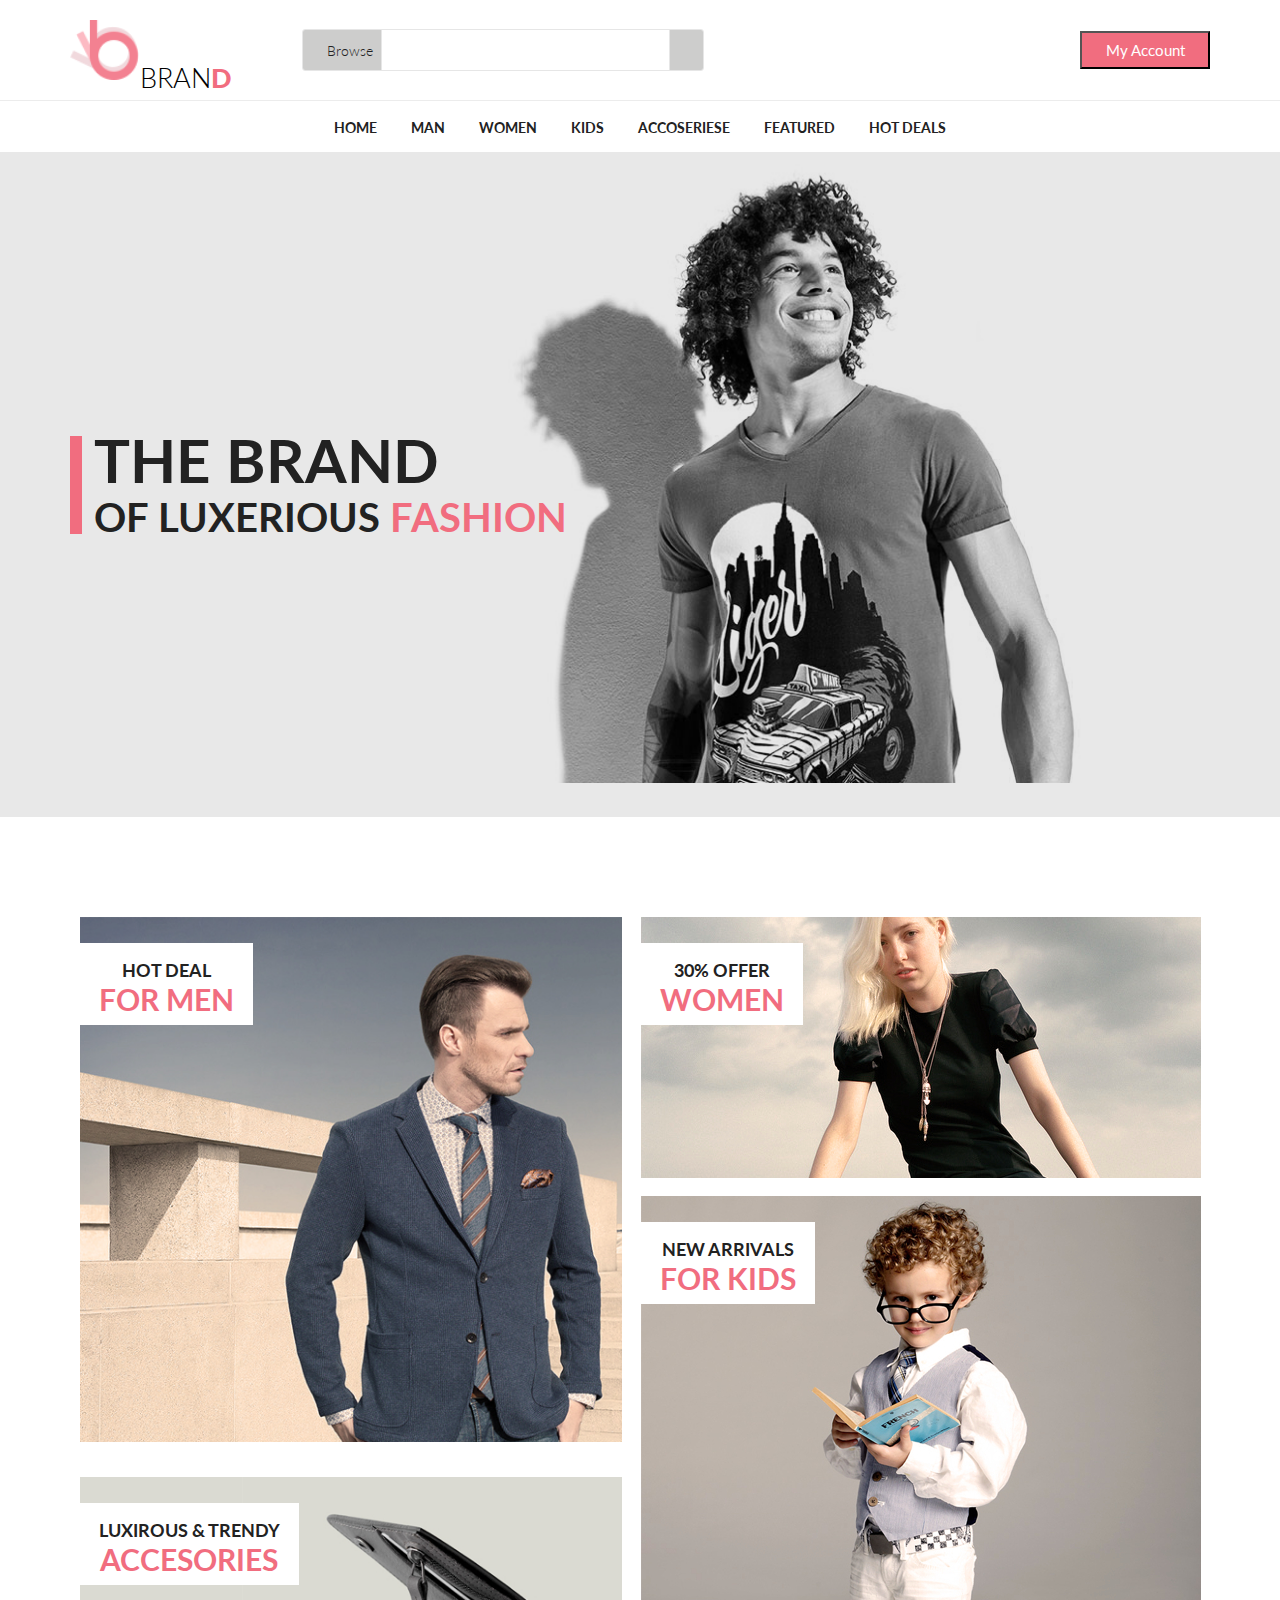
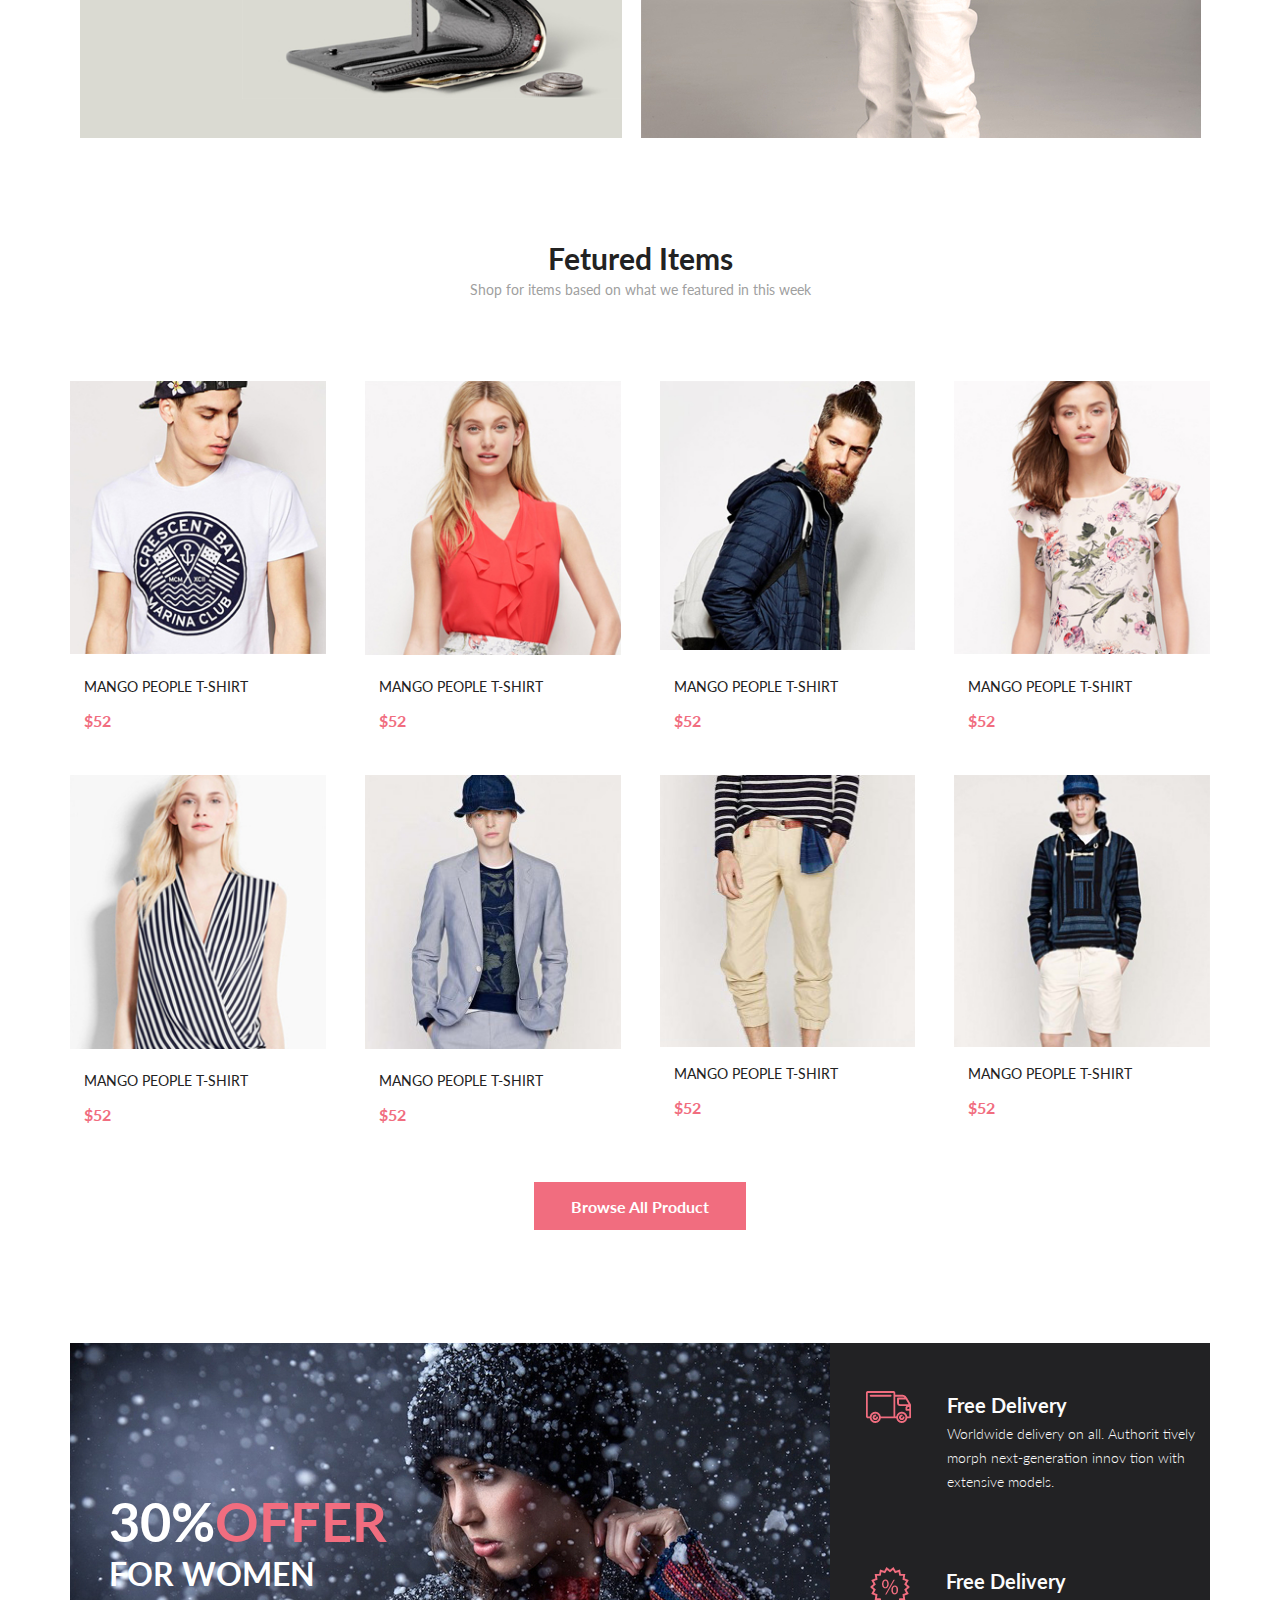
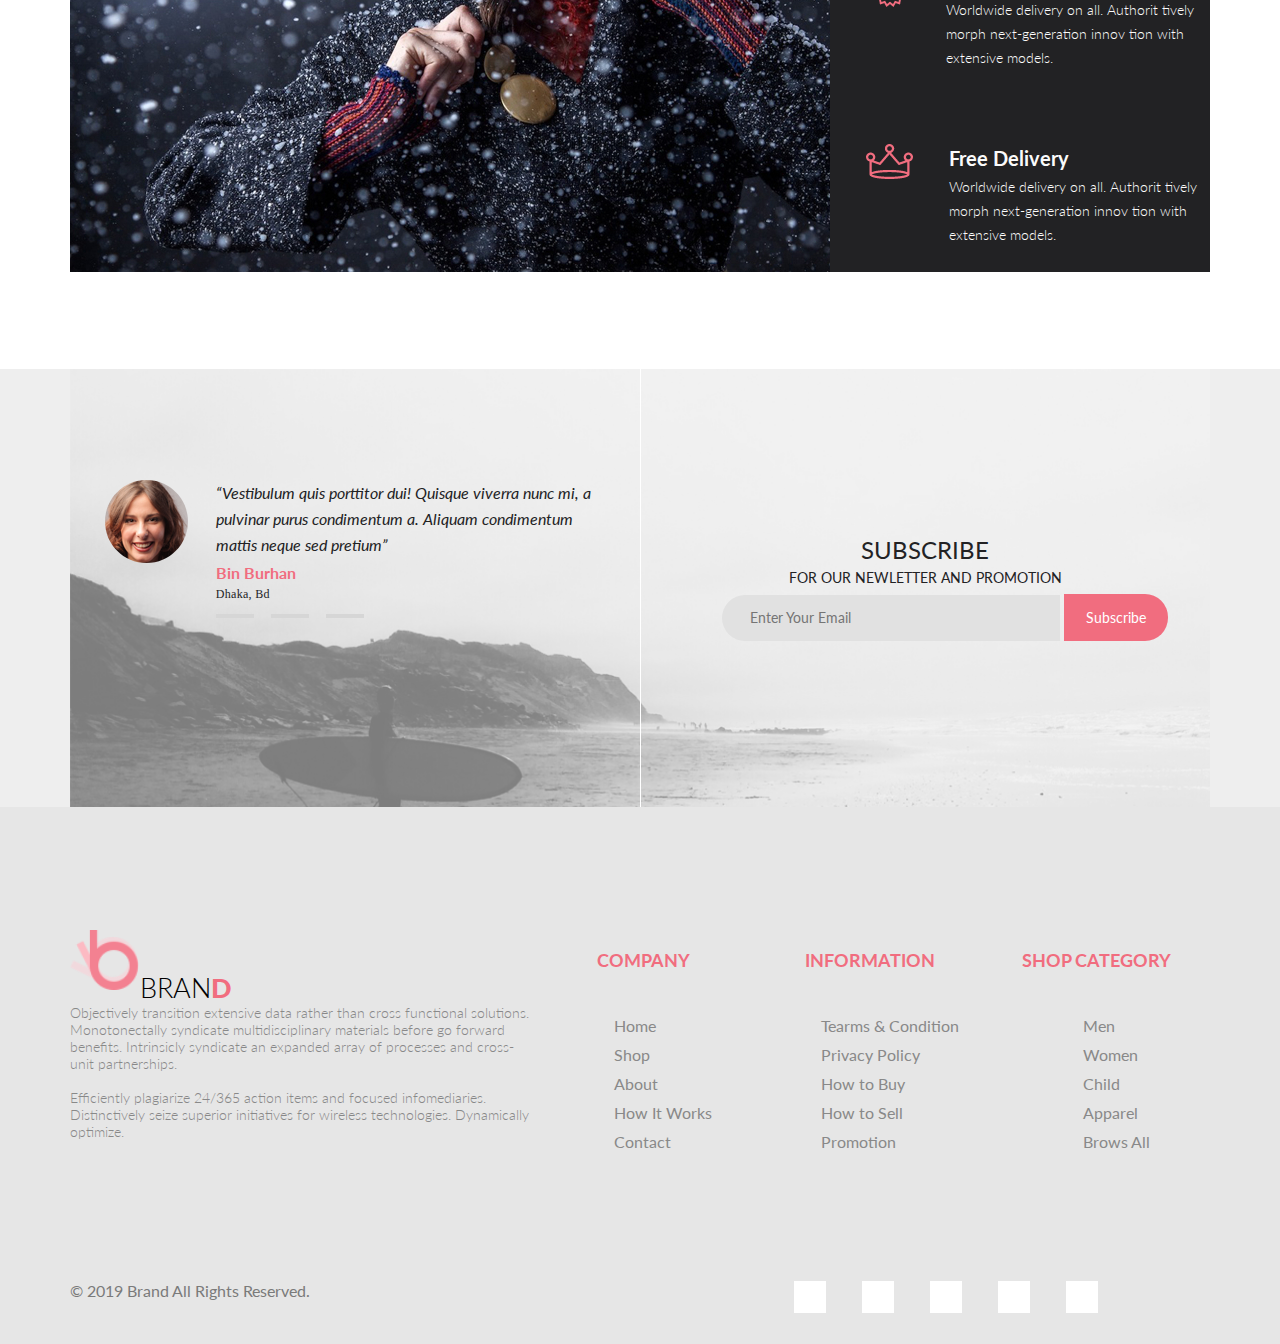
<file: internet-shop/index.html>
<!DOCTYPE html>
<html lang="en">

<head>
    <meta charset="UTF-8">
    <title>The Brand of luxerious fashion</title>
    <link rel="stylesheet" href="https://use.fontawesome.com/releases/v5.6.3/css/all.css" integrity="sha384-UHRtZLI+pbxtHCWp1t77Bi1L4ZtiqrqD80Kn4Z8NTSRyMA2Fd33n5dQ8lWUE00s/" crossorigin="anonymous">
    <link rel="stylesheet" href="styles/style.css"> </head>

<body>
    <header>
        <div class="headerInside">
            <div class="logo">
                <p>BRAN<span>D</span></p>
            </div>
            <div class="searchWrap">
                <div class="searchBrowse"> Browse<i class="fas fa-caret-down"></i> </div>
                <input type="text">
                <button> <i class="fas fa-search"></i> </button>
            </div>
            <div class="account"> <a href="#"><i class="fas fa-shopping-basket"></i></a>
                <button>my account <i class="fas fa-caret-down"></i></button>
            </div>
        </div>
    </header>
    <div class="mainContainer">
        <div class="nawWrap">
            <nav> <a href="index.html">Home</a> <a href="forMan.html">Man</a> <a href="singlePage.html">Women</a> <a href="#">Kids</a> <a href="#">Accoseriese</a> <a href="#">Featured</a> <a href="#">Hot Deals </a> </nav>
        </div>
        <div class="slider">
            <div class="sliderText">
                <div class="topBannerSign">
                    <h1>THE BRAND <br> <span class="first"> OF LUXERIOUS </span> <span class="second">FASHION</span>
                </h1> </div>
            </div>
        </div>
        <div class="contantAim">
            <div class="contantAimInside">
                <div class="content1">
                    <div class="contentSign">
                        <p>hot deal</p>
                        <h1>for men</h1> </div>
                </div>
                <div class="content2">
                    <div class="contentSign">
                        <p>LUXIROUS & trendy</p>
                        <h1>ACCESORIES</h1> </div>
                </div>
                <div class="content3">
                    <div class="contentSign">
                        <p>30% offer</p>
                        <h1>women</h1> </div>
                </div>
                <div class="content4">
                    <div class="contentSign">
                        <p>new arrivals</p>
                        <h1>FOR kids</h1> </div>
                </div>
            </div>
        </div>
        <div class="featuredItems">
            <div class="fItems" id="first">
                <h1>Fetured Items</h1>
                <p>Shop for items based on what we featured in this week</p>
            </div>
            <div class="fItems">
                <div class="fItem1">
                    <div class="background">
                        <button><i class="fas fa-shopping-cart"></i> Add to Cart</button>
                    </div>
                </div>
                <div class="sign">
                    <h2>mango people t-shirt</h2>
                    <p>$52</p>
                </div>
            </div>
            <div class="fItems">
                <div class="fItem2">
                    <div class="background">
                        <button><i class="fas fa-shopping-cart"></i> Add to Cart</button>
                    </div>
                </div>
                <div class="sign">
                    <h2>mango people t-shirt</h2>
                    <p>$52</p>
                </div>
            </div>
            <div class="fItems">
                <div class="fItem3">
                    <div class="background">
                        <button><i class="fas fa-shopping-cart"></i> Add to Cart</button>
                    </div>
                </div>
                <div class="sign">
                    <h2>mango people t-shirt</h2>
                    <p>$52</p>
                </div>
            </div>
            <div class="fItems">
                <div class="fItem4">
                    <div class="background">
                        <button><i class="fas fa-shopping-cart"></i> Add to Cart</button>
                    </div>
                </div>
                <div class="sign">
                    <h2>mango people t-shirt</h2>
                    <p>$52</p>
                </div>
            </div>
            <div class="fItems">
                <div class="fItem5">
                    <div class="background">
                        <button><i class="fas fa-shopping-cart"></i> Add to Cart</button>
                    </div>
                </div>
                <div class="sign">
                    <h2>mango people t-shirt</h2>
                    <p>$52</p>
                </div>
            </div>
            <div class="fItems">
                <div class="fItem6">
                    <div class="background">
                        <button><i class="fas fa-shopping-cart"></i> Add to Cart</button>
                    </div>
                </div>
                <div class="sign">
                    <h2>mango people t-shirt</h2>
                    <p>$52</p>
                </div>
            </div>
            <div class="fItems">
                <div class="fItem7">
                    <div class="background">
                        <button><i class="fas fa-shopping-cart"></i> Add to Cart</button>
                    </div>
                </div>
                <div class="sign">
                    <h2>mango people t-shirt</h2>
                    <p>$52</p>
                </div>
            </div>
            <div class="fItems">
                <div class="fItem8">
                    <div class="background">
                        <button><i class="fas fa-shopping-cart"></i> Add to Cart</button>
                    </div>
                </div>
                <div class="sign">
                    <h2>mango people t-shirt</h2>
                    <p>$52</p>
                </div>
            </div>
            <div class="fItems" id="last">
                <button>browse all product <i class="fas fa-long-arrow-alt-right"></i></button>
            </div>
        </div>
        <div class="offerItem">
            <div class="offerItemPic">
                <div class="offerSign">
                    <h2>30%<span>OFFER</span></h2>
                    <p>FOR WOMEN</p>
                </div>
            </div>
            <div class="offerItemDescription">
                <div class="offerDiscrPic"></div>
                <div class="offerDiscrText">
                    <h3>Free Delivery</h3>
                    <p>Worldwide delivery on all. Authorit tively morph next-generation innov tion with extensive models.</p>
                </div>
            </div>
            <div class="offerItemDescription">
                <div class="offerDiscrPic"></div>
                <div class="offerDiscrText">
                    <h3>Free Delivery</h3>
                    <p>Worldwide delivery on all. Authorit tively morph next-generation innov tion with extensive models.</p>
                </div>
            </div>
            <div class="offerItemDescription">
                <div class="offerDiscrPic"></div>
                <div class="offerDiscrText">
                    <h3>Free Delivery</h3>
                    <p>Worldwide delivery on all. Authorit tively morph next-generation innov tion with extensive models.</p>
                </div>
            </div>
        </div>
        <div class="review">
            <div class="reviewChild">
                <div class="reviewChildInside">
                    <div class="leftPart">
                        <div class="leftPartPic">
                            <p>“Vestibulum quis porttitor dui! Quisque viverra nunc mi, a pulvinar purus condimentum a. Aliquam condimentum mattis neque sed pretium”</p>
                            <h6>Bin Burhan <br><span>Dhaka, Bd</span></h6>
                            <div class="buttonContainer">
                                <div class="button">
                                    <a href="#"> </a>
                                </div>
                                <div class="button">
                                    <a href="#"> </a>
                                </div>
                                <div class="button">
                                    <a href="#"> </a>
                                </div>
                            </div>
                        </div>
                    </div>
                    <div class="border"></div>
                    <div class="rightPart">
                        <div class="rightContainer">
                            <h1>SUBSCRIBE</h1>
                            <P>FOR OUR NEWLETTER AND PROMOTION</P>
                            <form action="#">
                                <input type="email" name="email" placeholder="Enter Your Email" pattern="[a-z0-9._%+-]+@[a-z0-9.-]+\.[a-z]{2,}$">
                                <button>Subscribe</button>
                            </form>
                        </div>
                    </div>
                </div>
            </div>
        </div>
    </div>
    <footer>
        <nav>
            <div class="brand">
                <div class="logo">
                    <p>BRAN<span>D</span></p>
                </div>
            </div>
            <div class="company"> COMPANY </div>
            <div class="shop"> INFORMATION </div>
            <div class="information"> SHOP CATEGORY </div>
            <div class="txt">
                <p>Objectively transition extensive data rather than cross functional solutions. Monotonectally syndicate multidisciplinary materials before go forward benefits. Intrinsicly syndicate an expanded array of processes and cross-unit partnerships.
                    <br>
                    <br> Efficiently plagiarize 24/365 action items and focused infomediaries. Distinctively seize superior initiatives for wireless technologies. Dynamically optimize. </p>
            </div>
            <div class="menu1">
                <ul>
                    <li><a href="#">Home</a></li>
                    <li><a href="#">Shop</a></li>
                    <li><a href="#">About</a></li>
                    <li><a href="#">How It Works</a></li>
                    <li><a href="#">Contact</a></li>
                </ul>
            </div>
            <div class="menu2">
                <ul>
                    <li><a href="#">Tearms & Condition</a></li>
                    <li><a href="#">Privacy Policy</a></li>
                    <li><a href="#">How to Buy</a></li>
                    <li><a href="#">How to Sell</a></li>
                    <li><a href="#">Promotion</a></li>
                </ul>
            </div>
            <div class="menu3">
                <ul>
                    <li><a href="#">Men</a></li>
                    <li><a href="#">Women</a></li>
                    <li><a href="#">Child</a></li>
                    <li><a href="#">Apparel</a></li>
                    <li><a href="#">Brows All</a></li>
                </ul>
            </div>
            <div class="footerSocial">
                <div class="left">
                    <p>© 2019 Brand All Rights Reserved.</p>
                </div>
                <div class="right">
                    <ul>
                        <li><a href="#"><i class="fab fa-facebook-f"></i></a></li>
                        <li><a href="#"><i class="fab fa-twitter"></i></a></li>
                        <li><a href="#"><i class="fab fa-invision"></i></a></li>
                        <li><a href="#"><i class="fab fa-google-plus-g"></i></a></li>
                        <li><a href="#"><i class="fab fa-pinterest"></i></a></li>
                    </ul>
                </div>
            </div>
        </nav>
    </footer>
</body>

</html>
</file>
<file: internet-shop/styles/style.css>
/* Generated by less 2.5.1 */
@import url('https://fonts.googleapis.com/css?family=Lato:300,400,700,900');
@import url("https://fonts.googleapis.com/css?family=Lato:300,400,700,900");
.margin {
  margin: 0 auto;
  width: 1140px;
}
body {
  margin: 0;
  display: grid;
}
body header {
  height: 100px;
  border-bottom: 1px solid #ececec;
  background-color: #ffffff;
}
body header .headerInside {
  margin: 0 auto;
  width: 1140px;
  height: inherit;
  display: flex;
  align-items: center;
}
body header .headerInside .logo {
  height: 50px;
  width: auto;
  background: url(../images/Group_2.png) no-repeat;
  background-size: contain;
  padding: 5px 70px;
  font-family: 'Lato', sans-serif;
  font-weight: 300;
}
body header .headerInside .logo span {
  color: #f16d7f;
  font-weight: 900;
}
body header .headerInside .searchWrap {
  width: 400px;
  display: flex;
  height: 40px;
  border-radius: 3px 3px 3px 3px;
  border: 1px solid #e6e6e6;
  background-color: #ffffff;
}
body header .headerInside .searchWrap .searchBrowse {
  display: flex;
  align-items: center;
  padding-right: 8px;
  border-right: 1px solid #e6e6e6;
  background-color: #cdcdcc;
  width: 87px;
  justify-content: flex-end;
  color: #222222;
  font-family: Lato;
  font-size: 14px;
  font-weight: 300;
}
body header .headerInside .searchWrap input {
  width: 317px;
  border: none;
  flex-grow: 1;
  padding: 0 4px 0 4px;
}
body header .headerInside .searchWrap button {
  width: 36px;
  height: 40px;
  border: none;
  border-left: 1px solid #e6e6e6;
  background-color: #cdcdcc;
}
body header .headerInside .account {
  display: flex;
  align-items: center;
  margin-left: auto;
}
body header .headerInside .account a {
  text-decoration: none;
  color: darkgray;
  font-size: 30px;
  padding-right: 26px;
}
body header .headerInside .account button {
  height: 38px;
  width: 130px;
  background-color: #f16d7f;
  color: white;
  text-transform: capitalize;
  color: #ffffff;
  font-family: Lato;
  font-size: 15px;
  font-weight: 400;
}
body .mainContainer {
  height: auto;
}
body .mainContainer .nawWrap {
  display: flex;
  margin: 0 auto;
  width: 1140px;
  height: 51px;
}
body .mainContainer .nawWrap nav {
  margin: auto;
  align-items: center;
}
body .mainContainer .nawWrap nav a {
  padding: 0 15px;
  color: #222222;
  font-family: Lato;
  font-size: 14px;
  font-weight: 700;
  text-decoration: none;
  text-transform: uppercase;
}
body .mainContainer .nawWrap nav a:hover {
  border-bottom: 3px solid #222222;
}
body .mainContainer .slider {
  height: 665px;
  background: url('../images/Layer_24.png') no-repeat, #e8e8e8;
  background-position: right -60px top -30px;
  background-size: 106%, cover;
}
body .mainContainer .slider .sliderText {
  margin: 0 auto;
  width: 1140px;
  height: inherit;
  display: flex;
  align-items: center;
}
body .mainContainer .slider .sliderText .topBannerSign {
  height: 98px;
  border-left: 12px solid #f16d7f;
  align-items: center;
}
body .mainContainer .slider .sliderText .topBannerSign h1 {
  line-height: 49px;
  color: #222222;
  font-family: "Lato";
  font-size: 60px;
  font-weight: 700;
  text-transform: uppercase;
  margin: 0;
  padding-left: 12px;
}
body .mainContainer .slider .sliderText .topBannerSign h1 .first {
  color: #222222;
  font-family: "Lato";
  font-size: 40px;
  font-weight: 700;
  text-transform: uppercase;
}
body .mainContainer .slider .sliderText .topBannerSign h1 .second {
  color: #f16d7f;
  font-family: "Lato";
  font-size: 40px;
  font-weight: 700;
  text-transform: uppercase;
}
body .mainContainer .contantAim {
  margin: 0 auto;
  width: 1140px;
  display: flex;
}
body .mainContainer .contantAim .contantAimInside {
  display: flex;
  flex-direction: column;
  flex-wrap: wrap;
  flex-grow: 1;
  margin: auto;
  align-items: center;
  padding: 100px 0;
  width: 1140px;
  height: 823px;
}
body .mainContainer .contantAim .contantAimInside .content1,
body .mainContainer .contantAim .contantAimInside .content2,
body .mainContainer .contantAim .contantAimInside .content3,
body .mainContainer .contantAim .contantAimInside .content4 {
  position: relative;
}
body .mainContainer .contantAim .contantAimInside .contentSign {
  position: absolute;
  display: flex;
  flex-direction: column;
  align-items: center;
  height: 82px;
  width: auto;
  background-color: #ffffff;
  top: 26px;
}
body .mainContainer .contantAim .contantAimInside .contentSign p {
  vertical-align: middle;
  color: #222222;
  font-family: "Lato";
  font-size: 18px;
  font-weight: 700;
  text-transform: uppercase;
  align-items: center;
  margin: 0;
  padding: 16px 19px 0px 19px;
}
body .mainContainer .contantAim .contantAimInside .contentSign h1 {
  color: #f16d7f;
  font-size: 30px;
  font-family: "Lato";
  font-weight: 700;
  text-transform: uppercase;
  padding: 0px 19px 16px 19px;
  margin: 0;
}
body .mainContainer .contantAim .contantAimInside .content1 {
  height: 560px;
  width: 542px;
  background: url("../images/Layer_30.jpg") no-repeat;
  background-size: 100%;
}
body .mainContainer .contantAim .contantAimInside .content2 {
  width: 542px;
  height: 261px;
  background: url("../images/Layer_37.jpg") no-repeat, #dadad2;
  background-position: right top;
  background-size: 70%;
}
body .mainContainer .contantAim .contantAimInside .content3 {
  width: 560px;
  height: 261px;
  background: url("../images/Layer_32.jpg") no-repeat;
  background-position: right top;
  background-size: 100%;
}
body .mainContainer .contantAim .contantAimInside .content4 {
  margin-top: 18px;
  width: 560px;
  height: 542px;
  background: url("../images/Layer_31.jpg") no-repeat;
  background-position: right top;
  background-size: 100%;
}
body .mainContainer .featuredItems {
  margin: 0 auto;
  width: 1140px;
  height: 990px;
  display: grid;
  grid-template-areas: "a a a a" "b c d e" "f g k l" "m m m m";
  grid-row-gap: 30px;
  grid-column-gap: 39px;
  grid-template-columns: 1fr 1fr 1fr 1fr;
  /* three columns */
  grid-template-rows: 111px 364px 364px 74px;
  /* three rows  */
}
body .mainContainer .featuredItems .fItems {
  padding: 1em;
  padding: 0;
  position: relative;
}
body .mainContainer .featuredItems .fItems .background {
  background: url(../images/Background.png) no-repeat;
  background-size: 100%;
  width: inherit;
  height: 285px;
  display: none;
}
body .mainContainer .featuredItems .fItems .background button {
  background: none;
  width: 150px;
  height: 39px;
  border: 1px solid #ffffff;
  font-family: Lato;
  font-size: 13px;
  font-weight: 700;
  color: #ffffff;
}
body .mainContainer .featuredItems .fItems .fItem1 {
  background: url(../images/Layer_2.jpg) no-repeat, #ffffff;
  background-size: 100%;
  width: inherit;
  height: 279px;
}
body .mainContainer .featuredItems .fItems .fItem2 {
  background: url(../images/Layer_3.jpg) no-repeat, #ffffff;
  background-size: 100%;
  width: inherit;
  height: 279px;
}
body .mainContainer .featuredItems .fItems .fItem3 {
  background: url(../images/Layer_4.jpg) no-repeat, #ffffff;
  background-size: 100%;
  width: inherit;
  height: 279px;
}
body .mainContainer .featuredItems .fItems .fItem4 {
  background: url(../images/Layer_5.jpg) no-repeat, #ffffff;
  background-size: 100%;
  width: inherit;
  height: 279px;
}
body .mainContainer .featuredItems .fItems .fItem5 {
  background: url(../images/Layer_6.jpg) no-repeat, #ffffff;
  background-size: 100%;
  width: inherit;
  height: 279px;
}
body .mainContainer .featuredItems .fItems .fItem6 {
  background: url(../images/Layer_7.jpg) no-repeat, #ffffff;
  background-size: 100%;
  width: inherit;
  height: 279px;
}
body .mainContainer .featuredItems .fItems .fItem7 {
  background: url(../images/Layer_8.jpg) no-repeat, #ffffff;
  background-size: 102%;
  width: inherit;
  height: 272px;
}
body .mainContainer .featuredItems .fItems .fItem8 {
  background: url(../images/Layer_9.jpg) no-repeat, #ffffff;
  background-size: 100%;
  width: inherit;
  height: 272px;
}
body .mainContainer .featuredItems .fItems .sign {
  padding: 18px 14px;
}
body .mainContainer .featuredItems .fItems .sign h2 {
  margin: 0;
  color: #222222;
  font-family: 'Lato';
  font-size: 14px;
  font-weight: 400;
  text-transform: uppercase;
}
body .mainContainer .featuredItems .fItems .sign p {
  font-family: 'Lato';
  font-size: 16px;
  font-weight: 700;
  text-transform: uppercase;
  color: #f16d7f;
}
body .mainContainer .featuredItems .fItems:nth-child(1) {
  grid-area: a;
}
body .mainContainer .featuredItems .fItems:nth-child(1) h1 {
  text-align: center;
  color: #222222;
  font-family: Lato;
  font-size: 30px;
  font-weight: 700;
  margin: 0;
}
body .mainContainer .featuredItems .fItems:nth-child(1) p {
  text-align: center;
  color: #9f9f9f;
  font-family: Lato;
  font-size: 14px;
  font-weight: 400;
  margin: 5px;
}
body .mainContainer .featuredItems .fItems:last-child {
  grid-area: m;
  display: flex;
  justify-content: center;
  align-items: center;
}
body .mainContainer .featuredItems .fItems:last-child button {
  height: 48px;
  width: 212px;
  background-color: #f16d7f;
  border: none;
  color: #ffffff;
  font-family: Lato;
  font-size: 16px;
  font-weight: 700;
  text-transform: capitalize;
}
body .mainContainer .featuredItems .fItems:hover:not(#first):not(#last) {
  box-shadow: 0 5px 8px rgba(0, 0, 0, 0.16);
}
body .mainContainer .featuredItems .fItems:hover:not(#first):not(#last) .background {
  display: flex;
  align-items: center;
  justify-content: center;
}
body .mainContainer .offerItem {
  margin: 0 auto;
  width: 1140px;
  display: grid;
  grid-template-columns: 2fr 1fr;
  grid-template-rows: 113px 176.33333333px 176.33333333px 176.33333333px 97px;
  grid-template-areas: "a a" "b c" "b d" "b e" "f f";
}
body .mainContainer .offerItem .offerItemPic {
  grid-area: b;
  background: url('../images/Layer_38.jpg') no-repeat;
  position: relative;
}
body .mainContainer .offerItem .offerItemPic .offerSign {
  position: absolute;
  margin: 0;
  padding: 0 39px;
  height: 78px;
  top: 146px;
}
body .mainContainer .offerItem .offerItemPic .offerSign h2 {
  margin: 0;
  color: #ffffff;
  font-family: 'Lato';
  font-size: 54px;
  font-weight: 700;
  text-transform: uppercase;
}
body .mainContainer .offerItem .offerItemPic .offerSign h2 span {
  color: #f16d7f;
}
body .mainContainer .offerItem .offerItemPic .offerSign p {
  margin: 0;
  font-size: 32px;
  color: #ffffff;
  font-family: 'Lato';
  font-weight: 700;
}
body .mainContainer .offerItem .offerItemDescription {
  display: flex;
}
body .mainContainer .offerItem .offerItemDescription:nth-child(2) {
  grid-area: c;
  background-color: #222224;
}
body .mainContainer .offerItem .offerItemDescription:nth-child(2) .offerDiscrPic {
  height: 32px;
  width: 45px;
  margin: 48px 36px;
  background: url('../images/Forma_1.png') no-repeat;
}
body .mainContainer .offerItem .offerItemDescription:nth-child(3) {
  grid-area: d;
  background-color: #222224;
}
body .mainContainer .offerItem .offerItemDescription:nth-child(3) .offerDiscrPic {
  height: 40px;
  width: 40px;
  margin: 48px 36px 48px 40px;
  background: url('../images/Forma_1%20(1).png') no-repeat;
}
body .mainContainer .offerItem .offerItemDescription:nth-child(4) {
  grid-area: e;
  background-color: #222224;
}
body .mainContainer .offerItem .offerItemDescription:nth-child(4) .offerDiscrPic {
  height: 35px;
  width: 47px;
  margin: 48px 36px;
  background: url('../images/Forma_1%20(2).png') no-repeat;
}
body .mainContainer .offerItem .offerItemDescription {
  display: flex;
}
body .mainContainer .offerItem .offerItemDescription .offerDiscrText {
  width: 250px;
}
body .mainContainer .offerItem .offerItemDescription .offerDiscrText h3 {
  margin: 0;
  color: #fbfbfb;
  font-family: Lato;
  font-size: 20px;
  font-weight: 700;
  padding-top: 50px;
}
body .mainContainer .offerItem .offerItemDescription .offerDiscrText p {
  margin: 0;
  color: #fbfbfb;
  font-family: Lato;
  font-size: 14px;
  font-weight: 300;
  line-height: 24px;
  padding-top: 5px;
}
body .mainContainer .review {
  background-color: #eeeeee;
  height: 438px;
}
body .mainContainer .review .reviewChild {
  margin: 0 auto;
  width: 1140px;
  height: inherit;
  background: url('../images/Layer_41.jpg') no-repeat;
  background-size: 142%;
}
body .mainContainer .review .reviewChild .reviewChildInside {
  height: inherit;
  background: url('../images/Rectangle_9_copy.png');
  background-size: cover;
  display: grid;
  grid-template-columns: 1fr 1px 1fr;
}
body .mainContainer .review .reviewChild .reviewChildInside .border {
  background-color: #ffffff;
}
body .mainContainer .review .reviewChild .reviewChildInside .leftPartPic {
  height: 171px;
  width: 500px;
  background: url('../images/Layer_40.png') no-repeat;
  margin: auto;
  margin-top: 111px;
}
body .mainContainer .review .reviewChild .reviewChildInside .leftPartPic P,
body .mainContainer .review .reviewChild .reviewChildInside .leftPartPic h6 {
  padding-left: 111px;
}
body .mainContainer .review .reviewChild .reviewChildInside .leftPartPic p {
  color: #222224;
  font-family: Lato;
  font-size: 16px;
  font-style: italic;
  line-height: 26px;
  margin-bottom: 5px;
}
body .mainContainer .review .reviewChild .reviewChildInside .leftPartPic h6 {
  color: #f16d7f;
  font-family: Lato;
  font-size: 16px;
  font-weight: 700;
  margin: 0;
}
body .mainContainer .review .reviewChild .reviewChildInside .leftPartPic h6 span {
  color: #222224;
  font-family: "Lato Light";
  font-size: 12px;
  font-weight: 300;
  letter-spacing: 0.3px;
}
body .mainContainer .review .reviewChild .reviewChildInside .leftPartPic .buttonContainer {
  margin-left: 111px;
}
body .mainContainer .review .reviewChild .reviewChildInside .leftPartPic .buttonContainer .button {
  display: inline-block;
  width: 38px;
  height: 4px;
  background-color: #d6d6d6;
  margin-right: 13px;
}
body .mainContainer .review .reviewChild .reviewChildInside .leftPartPic .buttonContainer .button a {
  height: 100%;
  width: 100%;
}
body .mainContainer .review .reviewChild .reviewChildInside .leftPartPic .buttonContainer .button:hover {
  background-color: #f16d7f;
}
body .mainContainer .review .reviewChild .reviewChildInside .rightPart {
  margin: auto;
}
body .mainContainer .review .reviewChild .reviewChildInside .rightPart h1 {
  color: #222224;
  font-family: 'Lato';
  font-size: 24px;
  font-weight: 400;
  margin: 0 0 5px 0;
  text-align: center;
}
body .mainContainer .review .reviewChild .reviewChildInside .rightPart p {
  color: #222224;
  font-family: 'Lato';
  font-size: 14px;
  font-weight: 400;
  margin: 0 0 8px 0;
  text-align: center;
}
body .mainContainer .review .reviewChild .reviewChildInside .rightPart form {
  padding-left: 40px;
}
body .mainContainer .review .reviewChild .reviewChildInside .rightPart form input {
  border: none;
  width: 282px;
  height: 46px;
  border-radius: 23px 0 0 23px;
  background-color: #e1e1e1;
  padding: 0 28px;
  font-family: Lato;
  font-size: 14px;
  font-weight: 400;
  line-height: 54px;
}
body .mainContainer .review .reviewChild .reviewChildInside .rightPart form button {
  width: 104px;
  height: 46.5px;
  border-radius: 0 23px 23px 0;
  background-color: #f16d7f;
  border: none;
  color: #ffffff;
  font-family: Lato;
  font-size: 14px;
  font-weight: 400;
}
body footer {
  background-color: #e6e6e6;
  height: 537px;
}
body footer nav {
  margin: 0 auto;
  width: 1140px;
  height: inherit;
  display: grid;
  grid-template-areas: "o o o o" "a b c d" "e f g k" "l l l l";
  grid-template-columns: 2fr 1fr 1fr 1fr;
  grid-template-rows: 123px 60px 3fr 79px;
}
body footer nav .brand {
  grid-area: a;
  margin: 0 228px 0 0;
}
body footer nav .brand .logo {
  margin: auto;
  height: 50px;
  width: auto;
  background: url(../images/Group_2.png) no-repeat;
  background-size: contain;
  padding: 5px 70px;
  font-family: 'Lato', sans-serif;
  font-weight: 300;
}
body footer nav .brand .logo span {
  color: #f16d7f;
  font-weight: 900;
}
body footer nav .company {
  grid-area: b;
}
body footer nav .shop {
  grid-area: c;
}
body footer nav .information {
  grid-area: d;
}
body footer nav .shop,
body footer nav .company,
body footer nav .information {
  display: flex;
  justify-content: center;
  align-items: center;
  color: #f16d7f;
  font-family: Lato;
  font-size: 18px;
  font-weight: 700;
  line-height: 26px;
  text-transform: uppercase;
}
body footer nav .txt {
  grid-area: e;
  color: #898989;
  font-family: Lato;
  font-size: 14px;
  font-weight: 300;
}
body footer nav .menu1 {
  grid-area: f;
}
body footer nav .menu2 {
  grid-area: g;
}
body footer nav .menu3 {
  grid-area: k;
}
body footer nav .menu1,
body footer nav .menu2,
body footer nav .menu3 {
  display: flex;
  flex-direction: column;
  align-items: center;
  justify-content: space-between;
}
body footer nav .menu1 ul li,
body footer nav .menu2 ul li,
body footer nav .menu3 ul li {
  list-style-type: none;
  text-decoration: none;
  color: #898989;
  font-family: Lato;
  font-size: 16px;
  font-weight: 400;
  padding-top: 10px;
}
body footer nav .menu1 ul li a,
body footer nav .menu2 ul li a,
body footer nav .menu3 ul li a {
  text-decoration: none;
  color: #898989;
  font-family: Lato;
  font-size: 16px;
  font-weight: 400;
}
body footer nav .menu1 li:hover a,
body footer nav .menu2 li:hover a,
body footer nav .menu3 li:hover a {
  text-decoration: underline;
  color: #222222;
}
body footer nav .footerSocial {
  grid-area: l;
  display: flex;
}
body footer nav .footerSocial .left,
body footer nav .footerSocial .right {
  display: flex;
}
body footer nav .footerSocial .left {
  width: 60%;
}
body footer nav .footerSocial .left p {
  color: #7a7a7a;
  font-family: 'Lato';
  font-size: 16px;
  font-weight: 400;
}
body footer nav .footerSocial .right {
  width: 40%;
}
body footer nav .footerSocial .right ul {
  display: inline;
}
body footer nav .footerSocial .right ul li {
  display: inline-block;
  font-size: 20px;
  list-style-type: none;
  width: 32px;
  height: 32px;
  background-color: #ffffff;
  margin-right: 32px;
  text-align: center;
  vertical-align: middle;
  line-height: 32px;
}
body footer nav .footerSocial .right ul li i {
  color: #b2b2b2;
}
body footer nav .footerSocial .right ul li:hover {
  background-color: #f16d7f;
}
body footer nav .footerSocial .right ul li:hover i {
  color: #f7f7f8;
}
/*Страничка For Men. Только для новых элементов, что отсуствуют на страничке index.html*/
body .mainContainer .forMenImageContainer {
  background-color: #f8f3f4;
}
body .mainContainer .forMenImageContainer .forMenImage {
  margin: 0 auto;
  padding: auto;
  height: auto;
  width: 1140px;
  display: grid;
  grid-template-columns: repeat(auto-fit, minmax(500px, 1fr));
}
body .mainContainer .forMenImageContainer .forMenImage div {
  height: 148px;
}
body .mainContainer .forMenImageContainer .forMenImage .forMenImageLeft {
  color: #f16d7f;
  font-family: "Lato";
  font-size: 24px;
  font-weight: 400;
  display: flex;
  align-items: center;
  text-transform: uppercase;
}
body .mainContainer .forMenImageContainer .forMenImage .forMenImageRight {
  color: #636363;
  font-family: "Lato";
  font-size: 14px;
  font-weight: 300;
  text-transform: uppercase;
  display: flex;
  align-items: center;
  justify-content: flex-end;
}
body .mainContainer .forMenImageContainer .forMenImage .forMenImageRight span {
  font-weight: 700;
  color: #f16d7f;
}
body .mainContainerItem {
  background-color: #ffffff;
}
body .mainContainerItem main {
  margin: 0 auto;
  width: 1140px;
  height: auto;
}
body .mainContainerItem .buttonPostItem {
  height: auto;
}
body .mainContainerItem .buttonPostItem .container {
  margin: 0 auto;
  width: 1140px;
  height: 150px;
  display: flex;
  justify-content: space-between;
}
body .mainContainerItem .buttonPostItem .container .containerChild {
  display: flex;
  justify-content: center;
  align-items: center;
}
body .mainContainerItem .buttonPostItem .container .containerChild button {
  width: 235px;
  height: 50px;
  border: 1px solid #eaeaea;
  background-color: #ffffff;
  color: #4a4a4a;
  font-family: 'Lato';
  font-size: 14px;
  font-weight: 700;
}
body .mainContainerItem .buttonPostItem .feeldsSend {
  height: auto;
  display: flex;
  justify-content: space-between;
  margin: 0 auto;
  width: 1140px;
}
body .mainContainerItem .buttonPostItem .feeldsSend .parts {
  display: flex;
  justify-content: center;
  align-items: flex-start;
  height: 337px;
  width: 400px;
}
body .mainContainerItem .buttonPostItem .feeldsSend .parts section select,
body .mainContainerItem .buttonPostItem .feeldsSend .parts section input {
  width: 355px;
  height: 45px;
  border: 1px solid #eaeaea;
  background-color: #ffffff;
  box-sizing: border-box;
  padding: 0 20px 0 20px;
  margin-top: 20px;
}
body .mainContainerItem .buttonPostItem .feeldsSend .parts section button {
  width: 100px;
  height: 35px;
  border: 1px solid #eaeaea;
  background-color: #ffffff;
  margin-top: 20px;
}
body .mainContainerItem .buttonPostItem .feeldsSend .parts section h2 {
  margin: 0;
  color: #222222;
  font-family: 'Lato';
  font-size: 16px;
  font-weight: 700;
  text-transform: uppercase;
}
body .mainContainerItem .buttonPostItem .feeldsSend .parts section p {
  color: #000000;
  font-family: 'Lato';
  font-size: 14px;
  font-weight: 300;
}
body .mainContainerItem .buttonPostItem .feeldsSend .parts .send {
  width: 360px;
  height: 214px;
  background-color: #f5f3f3;
  padding: 44px;
  box-sizing: border-box;
  display: flex;
  flex-direction: column;
  justify-content: space-between;
  align-items: flex-end;
}
body .mainContainerItem .buttonPostItem .feeldsSend .parts .send h6 {
  color: #4a4a4a;
  font-family: 'Lato';
  font-size: 11px;
  font-weight: 400;
  text-transform: uppercase;
}
body .mainContainerItem .buttonPostItem .feeldsSend .parts .send h6 span {
  font-weight: 700;
}
body .mainContainerItem .buttonPostItem .feeldsSend .parts .send h3 {
  color: #222222;
  font-family: 'Lato';
  font-size: 16px;
  font-weight: 700;
  text-transform: uppercase;
}
body .mainContainerItem .buttonPostItem .feeldsSend .parts .send h3 span {
  color: #f16d7f;
}
body .mainContainerItem .buttonPostItem .feeldsSend .parts .send h3,
body .mainContainerItem .buttonPostItem .feeldsSend .parts .send h6 {
  margin: 0;
}
body .mainContainerItem .buttonPostItem .feeldsSend .parts .send .lineHr {
  width: 275px;
  height: 1px;
  background-color: #e2e2e2;
}
body .mainContainerItem .buttonPostItem .feeldsSend .parts .send button {
  width: 273px;
  height: 50px;
  background-color: #f16d7f;
  text-transform: uppercase;
}
body .forMenItem {
  background: .margin;
  height: 619px;
  display: grid;
  grid-template-columns: minmax(250px, 410px) repeat(5, 1fr);
  grid-template-rows: repeat(4, 1fr);
}
body .forMenItem .gridItenForMenHeader {
  display: flex;
  align-items: flex-end;
  color: #222222;
  font-family: 'Lato';
  font-size: 13px;
  font-weight: 700;
  text-transform: uppercase;
  border-bottom: 1px solid #eaeaea;
}
body .forMenItem .gridItenForMenHeader:not(#theFirstChild) {
  justify-content: center;
}
body .forMenItem .gridItenForMenLeft {
  padding: auto;
  display: flex;
  align-items: center;
  border-bottom: 1px solid #eaeaea;
}
body .forMenItem .gridItenForMenLeft section {
  margin-left: 21px;
}
body .forMenItem .gridItenForMenLeft section h2 {
  color: #222222;
  font-family: 'Lato';
  font-size: 13px;
  font-weight: 400;
  text-transform: uppercase;
}
body .forMenItem .gridItenForMenLeft section p {
  font-family: 'Lato';
  color: #6f6e6e;
  font-size: 13px;
  font-weight: 300;
  line-height: 20px;
}
body .forMenItem .gridItenForMenLeft section p span {
  color: #575757;
  font-family: 'Lato';
  font-weight: 700;
}
body .forMenItem .gridItenForMenLeft .itemForMen {
  height: 115px;
  width: 100px;
  position: relative;
  background-color: #f1f7fa;
}
body .forMenItem .gridItenForMenLeft .itemForMen img {
  position: absolute;
}
body .forMenItem .gridItenForMen {
  border-bottom: 1px solid #eaeaea;
  display: flex;
  justify-content: center;
  align-items: center;
  color: #656565;
  font-family: 'Lato';
  font-size: 13px;
  font-weight: 400;
}
body .forMenItem .gridItenForMen a {
  color: #656565;
}
.checkOutWrap {
  margin: 0 auto;
  width: 1140px;
  font-family: 'Lato';
  margin: 90px auto;
}
.checkOutDetails {
  padding-bottom: 30px;
  border-bottom: 1px solid #e8e8e8;
}
.checkOutDetails:not(: first-child) {
  margin-top: 30px;
}
.checkOutDetails summary {
  position: relative;
  outline: none;
  left: 1px;
}
.checkOutHeader {
  color: #222222;
  font-size: 16px;
  font-weight: 700;
  text-transform: uppercase;
  position: absolute;
  left: -1px;
  top: 0;
  background: white;
}
.checkOutHeader:hover {
  color: #f16d7f;
  cursor: pointer;
}
.checkOutData {
  margin-top: 40px;
}
.shippingDetailsWrap {
  padding: 0 35px;
  display: flex;
  justify-content: space-between;
}
media (max-width: 670px) {
  flex-direction: column;
}
.shippingDetailsLeft,
.shippingDetailsRight {
  width: calc(35%);
}
media (max-width: 670px) {
  width: auto;
}
.shippingDetailsRight {
  margin-top: 30px;
}
.shippingDetailsHead {
  font-size: 13px;
  font-weight: 700;
  text-transform: uppercase;
  margin-top: 0;
  margin-bottom: 15px;
}
.shippingDetailsDesc {
  color: #b3b2b2;
  font-weight: 400;
  margin-bottom: 30px;
}
#reg1,
#reg2 {
  display: none;
}
#reg1:checked + label,
#reg2:checked + label {
  background: url(..);
}
label[for="reg1"],
label[for="reg2"] {
  display: block;
  margin-bottom: 20px;
  padding-left: 20px;
  background: url(..);
}
.shippingRegisterHead {
  color: #222222;
  font-size: 13px;
  text-transform: uppercase;
  font-weight: 700;
  margin-bottom: 15px;
}
.shippingRegisterPoint {
  background: url(..);
  padding-left: 12px;
  color: #b3b2b2;
  font-size: 13px;
  margin-bottom: 15px;
}
.shippingDetailsLeft button {
  color: #4a4a4a;
  font-size: 14px;
  font-weight: 700;
  text-transform: uppercase;
  padding: 20px 50px;
  background: none;
  border: 1px solid #eaeaea;
  cursor: pointer;
  margin-top: 20px;
}
.shippingLoginForm label,
.shippingLoginForm input {
  display: block;
}
.shippingLoginForm label {
  color: #222222;
  font-size: 12px;
  text-transform: uppercase;
  margin-bottom: 15px;
  font-weight: 700;
}
.shippingLoginForm label span {
  color: #ff0d0d;
  font-size: 17px;
}
.shippingLoginForm input {
  border: 1px solid #eaeaea;
  padding: 14px;
  outline: none;
  margin-bottom: 20px;
  width: 65%;
}
media (max-width: 670px) {
  width: auto;
}
.shippingRequiredLabel {
  color: #ff0d0d;
  font-size: 13px;
  font-weight: 700;
  margin-bottom: 30px;
}
.shippingLoginForm button {
  border: 1px solid #eaeaea;
  color: #4a4a4a;
  font-size: 14px;
  font-weight: 700;
  text-transform: uppercase;
  background: none;
  padding: 20px 50px;
  cursor: pointer;
}
.shippingFormForgot {
  margin-left: 30px;
  color: #222222;
  font-size: 14px;
  line-height: 20px;
}
body {
  margin: 0;
  font-family: 'Lato', sans-serif;
}
.container {
  width: 1140px;
  margin: 0 auto;
  padding-right: 15px;
  padding-left: 15px;
  box-sizing: border-box;
}
@media (max-width: 1170px) {
  .container {
    width: auto;
    margin: auto;
  }
}
.header {
  height: 100px;
  border-bottom: 1px solid #ececec;
}
@media (max-width: 745px) {
  .header {
    height: auto;
  }
}
.headerInside {
  height: inherit;
  display: flex;
  flex-direction: row;
  align-items: center;
}
@media (max-width: 745px) {
  .headerInside {
    flex-direction: column;
    padding: 15px;
  }
}
@media (max-width: 745px) {
  .headerInside > div,
  .headerInside form {
    margin-bottom: 15px;
  }
}
.headerInside .headerCart {
  margin-left: auto;
  margin-right: 25px;
}
@media (max-width: 745px) {
  .headerInside .headerCart {
    display: none;
  }
}
.headerInside .accountBtn {
  padding: 15px;
  background-color: #f16d7f;
  color: white;
  border: none;
}
.logo {
  width: 165px;
  line-height: 51px;
  background: url(../images/logo.png) no-repeat;
  font-size: 27px;
  font-weight: 300;
  padding-left: 60px;
}
@media (max-width: 745px) {
  .logo {
    width: auto;
  }
}
.logo span {
  color: #f16d7f;
  font-weight: 400;
}
.searchWrap {
  display: flex;
  align-items: center;
  height: 40px;
  border: 1px solid #e6e6e6;
  border-radius: 3px;
  overflow: hidden;
}
.searchWrap .searchBrowse {
  height: inherit;
  padding: 12px;
  font-size: 14px;
  color: #222222;
  background-color: #f9f9f9;
  box-sizing: border-box;
  border-right: 1px solid #e6e6e6;
}
@media (max-width: 745px) {
  .searchWrap .searchBrowse {
    padding: 11px;
  }
}
.searchWrap input {
  height: inherit;
  padding: 0 3px;
  border: none;
  outline: none;
}
.searchWrap button {
  height: inherit;
  padding: 0 8px;
  border: 0;
  background: none;
  border-left: 1px solid #e6e6e6;
}
.topNav {
  height: 50px;
  display: flex;
  justify-content: center;
  align-items: center;
}
@media (max-width: 740px) {
  .topNav {
    height: auto;
    padding: 15px;
    flex-wrap: wrap;
    justify-content: flex-start;
  }
}
@media (max-width: 425px) {
  .topNav {
    flex-direction: column;
    flex-wrap: nowrap;
  }
}
.topNav a {
  text-decoration: none;
  font-weight: 700;
  text-transform: uppercase;
  font-size: 14px;
  color: #222222;
}
.topNav a:hover {
  color: #f16d7f;
}
.topNav a:not(:last-child) {
  margin-right: 45px;
}
@media (max-width: 425px) {
  .topNav a:not(: last-child) {
    margin-right: 0;
  }
}
.newArrivalsWrap {
  height: 150px;
  background: #f8f3f4;
}
.newArrivalsWrap .newArrivals {
  height: inherit;
  display: flex;
  justify-content: space-between;
  align-items: center;
  text-transform: uppercase;
}
@media (max-width: 520px) {
  .newArrivalsWrap .newArrivals {
    flex-direction: column;
    justify-content: center;
    align-items: flex-start;
  }
}
.newArrivalsWrap .newArrivals h1 {
  margin: 0;
  font-weight: 900;
  color: #f16d7f;
}
.newArrivalsWrap .newArrivals nav a {
  text-decoration: none;
  color: #636363;
}
.newArrivalsWrap .newArrivals nav a:hover {
  color: #f16d7f;
}
.newArrivalsWrap .newArrivals nav a:last-child {
  font-weight: 700;
  color: #f16d7f;
}
.modelWrap .modelSlider {
  position: relative;
}
.modelWrap .modelSlider img {
  min-height: 777px;
  width: 100%;
  object-fit: cover;
  object-position: center center;
}
.modelWrap .modelSlider .modelSliderLeftArrow,
.modelWrap .modelSlider .modelSliderRightArrow {
  display: flex;
  justify-content: center;
  align-items: center;
  position: absolute;
  top: calc(26.5%);
  width: 47px;
  height: 47px;
  color: #fff;
  background: #d8d8d8;
  cursor: pointer;
}
.modelWrap .modelSlider .modelSliderRightArrow {
  right: 0;
}
.modelWrap .modelDataWrap {
  max-width: 1140px;
  margin: 0 auto;
  display: flex;
  flex-direction: column;
  align-items: center;
  border: 1px solid #eaeaea;
  padding-top: 73px;
  padding-bottom: 122px;
  position: relative;
  top: -86px;
  background: #fff;
}
.modelWrap .modelDataWrap .modelData {
  width: 620px;
  padding: 15px;
  box-sizing: border-box;
}
@media (max-width: 650px) {
  .modelWrap .modelDataWrap .modelData {
    width: auto;
  }
}
.modelWrap .modelDataWrap .modelData .modelHeader {
  width: 148px;
  margin-left: auto;
  margin-right: auto;
  text-align: center;
  text-transform: uppercase;
  color: #f16d7f;
  font-size: 14px;
  font-weight: 900;
  padding-bottom: 15px;
  border-bottom: 1px solid #eaeaea;
  position: relative;
}
.modelWrap .modelDataWrap .modelData .modelHeader:after {
  content: '';
  display: block;
  position: absolute;
  bottom: -2px;
  left: calc(18%);
  width: 64px;
  height: 3px;
  background-color: #f16d7f;
}
.modelWrap .modelDataWrap .modelData .modelProductHeader {
  font-size: 18px;
  text-transform: uppercase;
  font-weight: 900;
  color: #4d4d4d;
  margin-top: 17px;
  text-align: center;
  margin-bottom: 67px;
}
.modelWrap .modelDataWrap .modelData .modelProductDesc {
  color: #5e5e5e;
  font-weight: 300;
  text-align: justify;
}
.modelWrap .modelDataWrap .modelData .modelProductDetails {
  margin-top: 28px;
  margin-bottom: 37px;
  display: flex;
  justify-content: center;
  font-weight: 700;
  text-transform: uppercase;
}
.modelWrap .modelDataWrap .modelData .modelProductDetails > div:first-child {
  margin-right: 44px;
}
.modelWrap .modelDataWrap .modelData .modelProductDetails .modelProductParam {
  color: #b9b9b9;
}
.modelWrap .modelDataWrap .modelData .modelProductDetails .modelProductValue {
  color: #2f2f2f;
}
.modelWrap .modelDataWrap .modelData .modelProductPrice {
  color: #f16d7f;
  font-weight: 700;
  font-size: 24px;
  text-align: center;
  padding-bottom: 43px;
  margin-bottom: 63px;
  border-bottom: 1px solid #eaeaea;
}
.modelWrap .modelDataWrap .modelData .modelProductOrder {
  display: flex;
  flex-wrap: wrap;
  justify-content: space-between;
  width: 537px;
  margin-left: auto;
  margin-right: auto;
}
@media (max-width: 587px) {
  .modelWrap .modelDataWrap .modelData .modelProductOrder {
    width: auto;
  }
}
@media (max-width: 493px) {
  .modelWrap .modelDataWrap .modelData .modelProductOrder {
    flex-direction: column;
  }
}
.modelWrap .modelDataWrap .modelData .modelProductOrderUnit label {
  color: #2f2f2f;
  font-weight: 700;
  text-transform: uppercase;
  margin-bottom: 16px;
  display: block;
}
.modelWrap .modelDataWrap .modelData .modelProductOrderUnit select,
.modelWrap .modelDataWrap .modelData .modelProductOrderUnit input {
  width: 144px;
  height: 35px;
  display: block;
  border: 1px solid #eaeaea;
  padding: 8px 10px;
  font-size: 13px;
  color: #bcbcbc;
  outline: none;
}
@media (max-width: 493px) {
  .modelWrap .modelDataWrap .modelData .modelProductOrderUnit select,
  .modelWrap .modelDataWrap .modelData .modelProductOrderUnit input {
    width: 100%;
  }
}
.modelWrap .modelDataWrap .modelData .modelProductOrderUnit select {
  -moz-appearance: window;
  -webkit-appearance: none;
}
.modelWrap .modelDataWrap .modelData .modelProductOrderUnit .modelProductSelectWrap {
  position: relative;
}
.modelWrap .modelDataWrap .modelData .modelProductOrderUnit .modelProductSelectWrap i {
  color: #bcbcbc;
  position: absolute;
  right: 8px;
  top: 12px;
  display: block;
  font-size: 12px;
}
.modelWrap .modelDataWrap .modelData .modelProductOrderUnit .modelProductSelectWrap .modelProductColorValue {
  position: absolute;
  width: 12px;
  height: 12px;
  background: #f16d7f;
  top: 11px;
  left: 14px;
}
.modelWrap .modelDataWrap .modelData .modelProductOrderUnit .modelProductSelectWrap .modelProductColor {
  padding-left: 37px;
}
.modelWrap .modelDataWrap .modelData .modelProductOrderUnit input {
  box-sizing: border-box;
}
.modelWrap .modelDataWrap .modelData .modelProductOrder button {
  width: 100%;
  border: 1px solid #f16d7f;
  background: #ffffff;
  margin-top: 28px;
  padding: 15px;
  color: #f16d7f;
  font-weight: 700;
  display: flex;
  justify-content: center;
  align-items: center;
}
.modelWrap .modelDataWrap .modelData .modelProductOrder button img {
  margin-right: 15px;
}
.alsoLike {
  padding-right: 0;
  padding-left: 0;
}
.alsoLike .alsoLikeHeader {
  text-transform: uppercase;
  color: #4d4d4d;
  font-size: 24px;
  font-weight: 900;
  text-align: center;
}
.alsoLike .featuredItems {
  margin-top: 60px;
  display: flex;
  flex-wrap: wrap;
  justify-content: space-between;
}
@media (max-width: 600px) {
  .alsoLike .featuredItems {
    flex-wrap: nowrap;
    flex-direction: column;
    align-items: center;
  }
}
.alsoLike .featuredItem {
  width: 264px;
  height: 370px;
}
@media (min-width: 600px) and (max-width: 1170px) {
  .alsoLike .featuredItem {
    width: calc(20%);
    height: auto;
  }
}
@media (max-width: 1170px) {
  .alsoLike .featuredItem {
    padding: 15px;
  }
}
.alsoLike .featuredItem:hover {
  box-shadow: 0 5px 8px rgba(0, 0, 0, 0.16);
}
.alsoLike .featuredItem:nth-child(n+5) {
  margin-top: 27px;
}
.alsoLike .featuredImgWrap {
  min-height: 280px;
  position: relative;
}
.alsoLike .featuredBuy {
  height: 100%;
  width: 100%;
  background: rgba(0, 0, 0, 0.5);
  display: none;
  position: absolute;
}
.alsoLike .featuredItem:hover .featuredBuy {
  display: flex;
  justify-content: center;
  align-items: center;
}
.alsoLike .featuredBuy button {
  padding: 15px;
  border: 1px solid #ffffff;
  background: none;
  color: white;
  font-size: 13px;
  font-weight: 700;
  display: flex;
  justify-content: center;
  align-items: center;
  cursor: pointer;
}
.alsoLike .featuredBuy button img {
  margin-right: 10px;
}
.alsoLike .featuredProduct {
  width: 100%;
  display: block;
  height: inherit;
  object-fit: cover;
  object-position: center center;
}
.alsoLike .featuredNameAndPrice {
  padding: 15px;
}
.alsoLike .featuredItemName {
  margin-bottom: 15px;
  font-size: 13px;
  text-transform: uppercase;
  color: #222222;
  font-weight: 700;
  max-height: 2.4em;
  overflow: hidden;
}
.alsoLike .featuredItemPrice {
  color: #f16d7f;
  font-size: 16px;
  font-weight: 700;
  text-transform: uppercase;
}
.subscribeWrap {
  margin-top: 100px;
  height: 438px;
  background: url(../images/subscribe.jpg) no-repeat center bottom, #cccccc;
  background-blend-mode: overlay;
  background-size: cover;
}
@media (max-width: 1040px) {
  .subscribeWrap {
    height: auto;
  }
}
.subscribeWrap .subscribe {
  display: flex;
  height: inherit;
}
@media (max-width: 1040px) {
  .subscribeWrap .subscribe {
    flex-direction: column;
    align-items: center;
    padding-top: 50px;
    padding-bottom: 50px;
  }
}
.subscribeWrap .subscribe .reviews,
.subscribeWrap .subscribe .subscribeRight {
  width: calc(49.5%);
}
@media (max-width: 1040px) {
  .subscribeWrap .subscribe .reviews,
  .subscribeWrap .subscribe .subscribeRight {
    width: auto;
  }
}
.reviews {
  display: flex;
  align-items: center;
}
@media (max-width: 1040px) {
  .reviews {
    margin-bottom: 50px;
  }
}
.reviews .reviewUnit {
  width: 500px;
  display: flex;
  justify-content: space-between;
}
@media (max-width: 530px) {
  .reviews .reviewUnit {
    width: auto;
  }
}
@media (max-width: 353px) {
  .reviews .reviewUnit {
    flex-direction: column;
    justify-content: center;
    align-items: center;
  }
}
.reviews .reviewUnit .reviewUnitLeft {
  width: 83px;
}
.reviews .reviewUnit .reviewUnitRight {
  width: 386px;
}
@media (max-width: 530px) {
  .reviews .reviewUnit .reviewUnitLeft,
  .reviews .reviewUnit .reviewUnitRight {
    width: auto;
  }
}
@media (max-width: 530px) {
  .reviews .reviewUnit .reviewUnitRight {
    margin-left: 15px;
  }
}
@media (max-width: 353px) {
  .reviews .reviewUnit .reviewUnitRight {
    margin-left: 0;
  }
}
.reviews .reviewUnit .reviewUnitRight blockquote {
  margin: 0;
  font-size: 16px;
  font-style: italic;
  line-height: 26px;
  font-weight: 700;
}
.reviews .reviewUnit .reviewUnitRight .reviewName {
  margin-top: 20px;
  font-size: 16px;
  font-weight: 700;
  color: #f16d7f;
}
@media (max-width: 353px) {
  .reviews .reviewUnit .reviewUnitRight .reviewName,
  .reviews .reviewUnit .reviewUnitRight .reviewFrom {
    text-align: center;
  }
}
.reviews .reviewUnit .reviewUnitRight .reviewFrom {
  color: #222224;
  font-size: 12px;
  font-weight: 300;
}
.reviews .reviewUnit .reviewUnitRight .reviewsSwitch {
  width: 140px;
  display: flex;
  justify-content: space-between;
  margin-top: 40px;
}
@media (max-width: 353px) {
  .reviews .reviewUnit .reviewUnitRight .reviewsSwitch {
    margin-left: auto;
    margin-right: auto;
  }
}
.reviews .reviewUnit .reviewUnitRight .reviewsSwitch div {
  width: 38px;
  height: 4px;
  background-color: #d6d6d6;
}
.reviews .reviewUnit .reviewUnitRight .reviewsSwitch div:hover {
  background-color: #f16d7f;
  cursor: pointer;
}
.subscribeDivider {
  width: 1px;
  background: #e3e3e3;
}
@media (max-width: 1040px) {
  .subscribeDivider {
    display: none;
  }
}
.subscribeRight {
  display: flex;
  flex-direction: column;
  justify-content: center;
  align-items: center;
}
.subscribeRightHead {
  font-size: 24px;
  text-transform: uppercase;
  color: #222224;
}
.subscribeRightText {
  margin: 10px 0 35px;
}
@media (max-width: 353px) {
  .subscribeRightText {
    text-align: center;
  }
}
.subscribeRight .subscribeForm {
  height: 46px;
}
@media (max-width: 353px) {
  .subscribeRight .subscribeForm {
    height: auto;
    display: flex;
    flex-direction: column;
    align-items: center;
  }
}
.subscribeRight .subscribeForm input {
  height: inherit;
  width: 334px;
  border: none;
  outline: none;
  padding: 0 28px;
  font-weight: 700;
  background-color: #e1e1e1;
  border-top-left-radius: 23px;
  border-bottom-left-radius: 23px;
  float: left;
}
@media (max-width: 519px) {
  .subscribeRight .subscribeForm input {
    width: auto;
  }
}
@media (max-width: 353px) {
  .subscribeRight .subscribeForm input {
    float: none;
    border-top-right-radius: 23px;
    border-bottom-right-radius: 23px;
    height: 46px;
    text-align: center;
  }
}
.subscribeRight .subscribeForm button {
  background-color: #f16d7f;
  border-top-right-radius: 23px;
  border-bottom-right-radius: 23px;
  color: white;
  border: none;
  height: inherit;
  padding: 0 20px;
  outline: none;
  cursor: pointer;
}
@media (max-width: 353px) {
  .subscribeRight .subscribeForm button {
    border-top-left-radius: 23px;
    border-bottom-left-radius: 23px;
    height: 46px;
    margin-top: 15px;
  }
}
</file>
